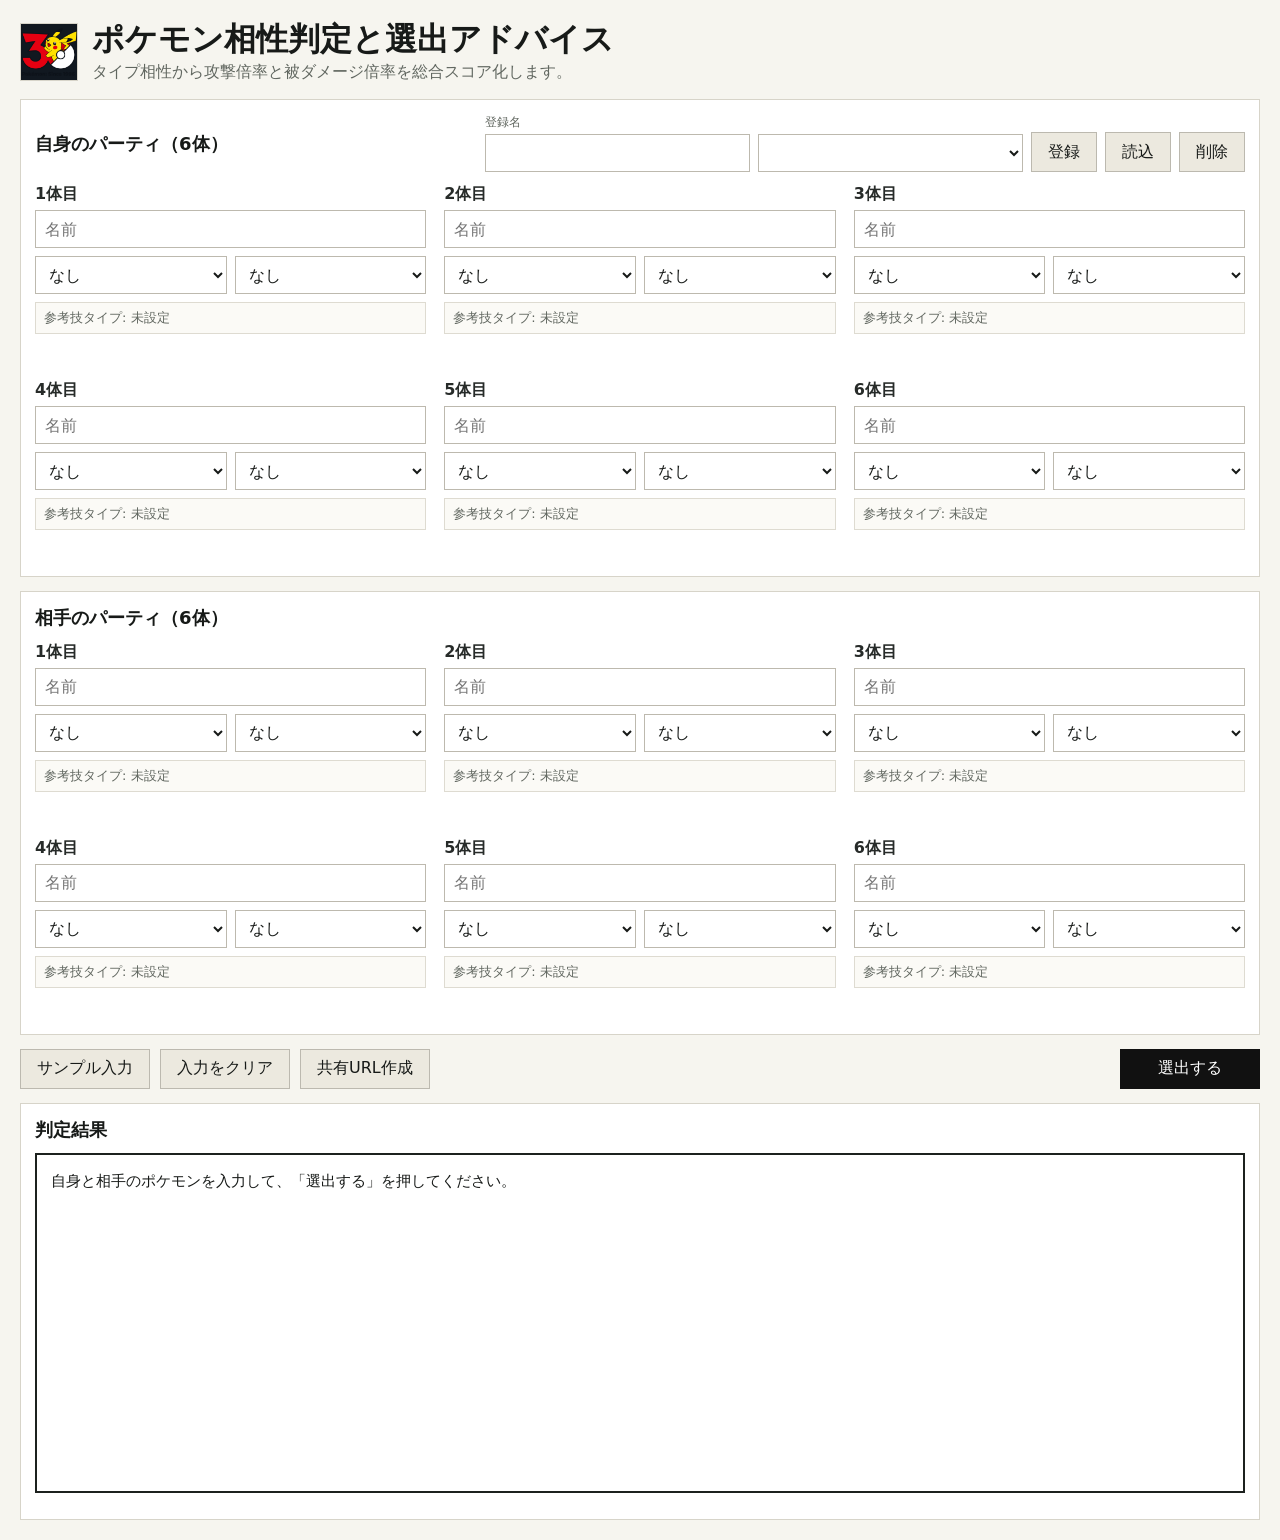
<file: index.html>
<!doctype html>
<html lang="ja">
<head>
  <meta charset="utf-8">
  <meta name="viewport" content="width=device-width, initial-scale=1">
  <title>ポケモン選出支援ツール | タイプ相性で対戦の3体選出を判定</title>
  <meta name="description" content="ポケモン対戦の選出をタイプ相性から支援する無料Webアプリです。自分と相手のパーティを入力し、攻撃倍率と被ダメージ倍率から選出すべき3体と対面担当を判定します。">
  <meta name="keywords" content="ポケモン,ポケモン対戦,ポケモン選出,タイプ相性,選出支援,相性判定">
  <meta name="robots" content="index, follow">
  <link rel="canonical" href="https://hirotomiyagawa.github.io/Pokemon-Team-Selection/">
  <link rel="icon" href="pokemon_selection_app_icon.png">
  <meta property="og:type" content="website">
  <meta property="og:site_name" content="ポケモン選出支援ツール">
  <meta property="og:title" content="ポケモン選出支援ツール | タイプ相性で対戦の3体選出を判定">
  <meta property="og:description" content="タイプ相性から攻撃倍率と被ダメージ倍率を計算し、ポケモン対戦で選出すべき3体を判定します。">
  <meta property="og:url" content="https://hirotomiyagawa.github.io/Pokemon-Team-Selection/">
  <meta property="og:image" content="https://hirotomiyagawa.github.io/Pokemon-Team-Selection/pokemon_selection_app_icon.png">
  <meta name="twitter:card" content="summary">
  <meta name="twitter:title" content="ポケモン選出支援ツール">
  <meta name="twitter:description" content="タイプ相性からポケモン対戦の選出すべき3体を判定する無料Webアプリです。">
  <meta name="twitter:image" content="https://hirotomiyagawa.github.io/Pokemon-Team-Selection/pokemon_selection_app_icon.png">
  <link rel="stylesheet" href="styles.css">
  <script type="application/ld+json">
    {
      "@context": "https://schema.org",
      "@type": "SoftwareApplication",
      "name": "ポケモン選出支援ツール",
      "applicationCategory": "GameApplication",
      "operatingSystem": "Web",
      "url": "https://hirotomiyagawa.github.io/Pokemon-Team-Selection/",
      "description": "ポケモン対戦の選出をタイプ相性から支援する無料Webアプリです。攻撃倍率と被ダメージ倍率から選出すべき3体を判定します。",
      "offers": {
        "@type": "Offer",
        "price": "0",
        "priceCurrency": "JPY"
      }
    }
  </script>
</head>
<body>
  <main class="app-shell">
    <header class="app-header">
      <img class="app-logo" src="pokemon_selection_app_icon.png" alt="">
      <div>
        <h1>ポケモン相性判定と選出アドバイス</h1>
        <p>タイプ相性から攻撃倍率と被ダメージ倍率を総合スコア化します。</p>
      </div>
    </header>

    <section class="panel">
      <div class="section-title">
        <h2>自身のパーティ（6体）</h2>
        <div class="party-actions">
          <label class="party-name">
            <span>登録名</span>
            <input id="partyName" type="text" autocomplete="off">
          </label>
          <select id="partySelect" aria-label="登録済みパーティ"></select>
          <button id="saveParty" type="button">登録</button>
          <button id="loadParty" type="button">読込</button>
          <button id="deleteParty" type="button">削除</button>
        </div>
      </div>
      <div id="ownParty" class="party-grid"></div>
    </section>

    <section class="panel">
      <div class="section-title">
        <h2>相手のパーティ（6体）</h2>
      </div>
      <div id="opponentParty" class="party-grid"></div>
    </section>

    <div class="command-bar">
      <button id="sampleButton" type="button">サンプル入力</button>
      <button id="clearButton" type="button">入力をクリア</button>
      <button id="shareButton" type="button">共有URL作成</button>
      <button id="recommendButton" class="primary" type="button">選出する</button>
    </div>

    <section class="panel result-panel">
      <div class="section-title">
        <h2>判定結果</h2>
      </div>
      <pre id="resultText">自身と相手のポケモンを入力して、「選出する」を押してください。</pre>
      <div id="referenceLinks" class="reference-links" aria-live="polite"></div>
    </section>
  </main>

  <script src="app.js"></script>
</body>
</html>
</file>
<file: styles.css>
:root {
  color-scheme: light;
  --bg: #f6f5ef;
  --surface: #ffffff;
  --line: #d7d4c9;
  --text: #171a18;
  --muted: #616760;
  --accent: #111111;
  --accent-text: #ffffff;
  --focus: #2f75ff;
  --soft: #ece9df;
}

* {
  box-sizing: border-box;
}

body {
  margin: 0;
  min-height: 100vh;
  background: var(--bg);
  color: var(--text);
  font-family: "Yu Gothic UI", "Meiryo", system-ui, sans-serif;
}

button,
input,
select {
  font: inherit;
}

button {
  min-height: 40px;
  border: 1px solid #bcb9af;
  background: var(--soft);
  color: var(--text);
  cursor: pointer;
  padding: 0 16px;
}

button:hover {
  background: #dedbd1;
}

button:focus-visible,
input:focus-visible,
select:focus-visible {
  outline: 3px solid color-mix(in srgb, var(--focus), transparent 70%);
  outline-offset: 2px;
}

.primary {
  background: var(--accent);
  color: var(--accent-text);
  border-color: var(--accent);
  min-width: 140px;
}

.primary:hover {
  background: #333333;
}

.app-shell {
  width: min(1280px, 100%);
  margin: 0 auto;
  padding: 20px;
}

.app-header {
  display: flex;
  align-items: center;
  gap: 14px;
  margin-bottom: 16px;
}

.app-logo {
  width: 58px;
  height: 58px;
  object-fit: cover;
  border: 1px solid var(--line);
  background: #111820;
}

h1,
h2,
p {
  margin: 0;
}

h1 {
  font-size: clamp(22px, 3vw, 32px);
  line-height: 1.2;
}

.app-header p {
  color: var(--muted);
  margin-top: 4px;
}

.panel {
  background: var(--surface);
  border: 1px solid var(--line);
  padding: 14px;
  margin-bottom: 14px;
}

.section-title {
  display: flex;
  align-items: center;
  justify-content: space-between;
  gap: 12px;
  margin-bottom: 12px;
}

h2 {
  font-size: 18px;
  line-height: 1.3;
}

.party-actions {
  display: grid;
  grid-template-columns: minmax(140px, 1fr) minmax(140px, 1fr) auto auto auto;
  gap: 8px;
  align-items: end;
  width: min(760px, 100%);
}

.party-name span {
  display: block;
  color: var(--muted);
  font-size: 12px;
  margin-bottom: 3px;
}

input,
select {
  width: 100%;
  min-height: 38px;
  border: 1px solid #bdb9ae;
  background: #ffffff;
  color: var(--text);
  padding: 7px 9px;
}

.party-grid {
  display: grid;
  grid-template-columns: repeat(3, minmax(0, 1fr));
  gap: 14px 18px;
}

.pokemon-slot {
  min-width: 0;
}

.pokemon-slot label {
  display: block;
  color: #272b29;
  font-weight: 700;
  margin-bottom: 5px;
}

.type-row {
  display: grid;
  grid-template-columns: 1fr 1fr;
  gap: 8px;
  margin-top: 8px;
}

.move-preview {
  margin-top: 8px;
  min-height: 28px;
  padding: 6px 8px;
  border: 1px solid #dedbd1;
  background: #fbfaf6;
  color: var(--muted);
  font-size: 13px;
}

.candidate-list {
  display: flex;
  flex-wrap: wrap;
  gap: 5px;
  min-height: 24px;
  margin-top: 8px;
  color: var(--muted);
  font-size: 12px;
}

.candidate-list button {
  min-height: 28px;
  padding: 0 8px;
  font-size: 12px;
  background: #f8f7f2;
}

.command-bar {
  display: flex;
  gap: 10px;
  align-items: center;
  justify-content: space-between;
  margin: 8px 0 14px;
}

.command-bar .primary {
  margin-left: auto;
}

.result-panel {
  margin-bottom: 0;
}

#resultText {
  width: 100%;
  min-height: 340px;
  max-height: 58vh;
  overflow: auto;
  margin: 0;
  padding: 14px;
  white-space: pre-wrap;
  word-break: keep-all;
  overflow-wrap: anywhere;
  background: #ffffff;
  border: 2px solid #1c211e;
  font-family: "Yu Gothic UI", "Meiryo", system-ui, sans-serif;
  font-size: 15px;
  line-height: 1.65;
}

.reference-links {
  display: flex;
  flex-wrap: wrap;
  gap: 8px;
  margin-top: 12px;
}

.reference-links a {
  display: inline-flex;
  align-items: center;
  min-height: 36px;
  border: 1px solid #bdb9ae;
  background: var(--soft);
  color: #193b78;
  text-decoration: none;
  padding: 7px 11px;
}

.reference-links a:hover {
  background: #dedbd1;
  text-decoration: underline;
}

@media (max-width: 920px) {
  .section-title {
    display: block;
  }

  .party-actions {
    margin-top: 10px;
    grid-template-columns: 1fr 1fr;
  }

  .party-grid {
    grid-template-columns: repeat(2, minmax(0, 1fr));
  }
}

@media (max-width: 620px) {
  .app-shell {
    padding: 12px;
  }

  .app-header {
    align-items: flex-start;
  }

  .party-grid,
  .type-row,
  .party-actions {
    grid-template-columns: 1fr;
  }

  .command-bar {
    display: grid;
    grid-template-columns: 1fr;
  }

  .command-bar .primary {
    margin-left: 0;
  }
}
</file>
